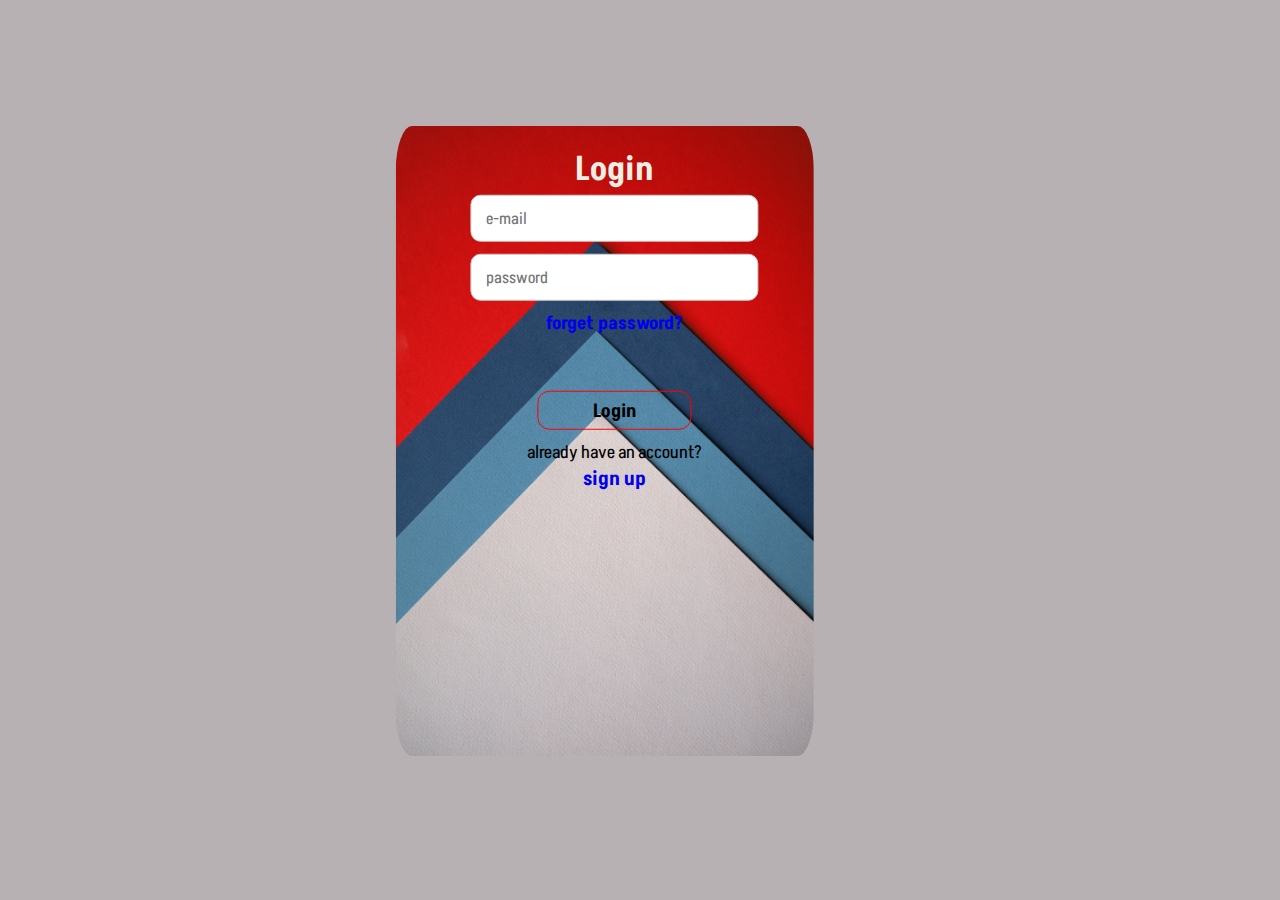
<file: index.html>
<!DOCTYPE html>
<html lang="en">

<head>
    <meta charset="UTF-8">
    <meta http-equiv="X-UA-Compatible" content="IE=edge">
    <meta name="viewport" content="width=device-width, initial-scale=1.0">
    <link rel="stylesheet" href="assest/style.css">
    <title>Document</title>
</head>

<body>

    <section class="container">
        <img src="andrej-lisakov-V2OyJtFqEtY-unsplash.jpg">
        <div class="form-container">
            <div class="form-content">
                <lable class="header">Login</lable>
                <form action="#">
                    <div>
                        <input  name="email" class="p" type="email" placeholder="e-mail" id="email">
                        <p class="error"></p>
                    </div>
                    <div>
                        <input  name="password"  class="p" type="password" placeholder="password" id="password">
                        <p class="error"></p>
                    </div>
                    <div>
                        <a href="#" id="forget-password"> forget password?</a>
                    </div>
                    <div>
                        <button   type="submit" class="log-but" id="login-form">Login</button>
                    </div>
                    <div>
                        <label> already have an account?</label>
                    </div>

                    <a href="#" id="sign-up"> sign up</a>

                </form>

            </div>
        </div>

    </section>
    <script src="script/script.js"></script>
</body>

</html>
</file>
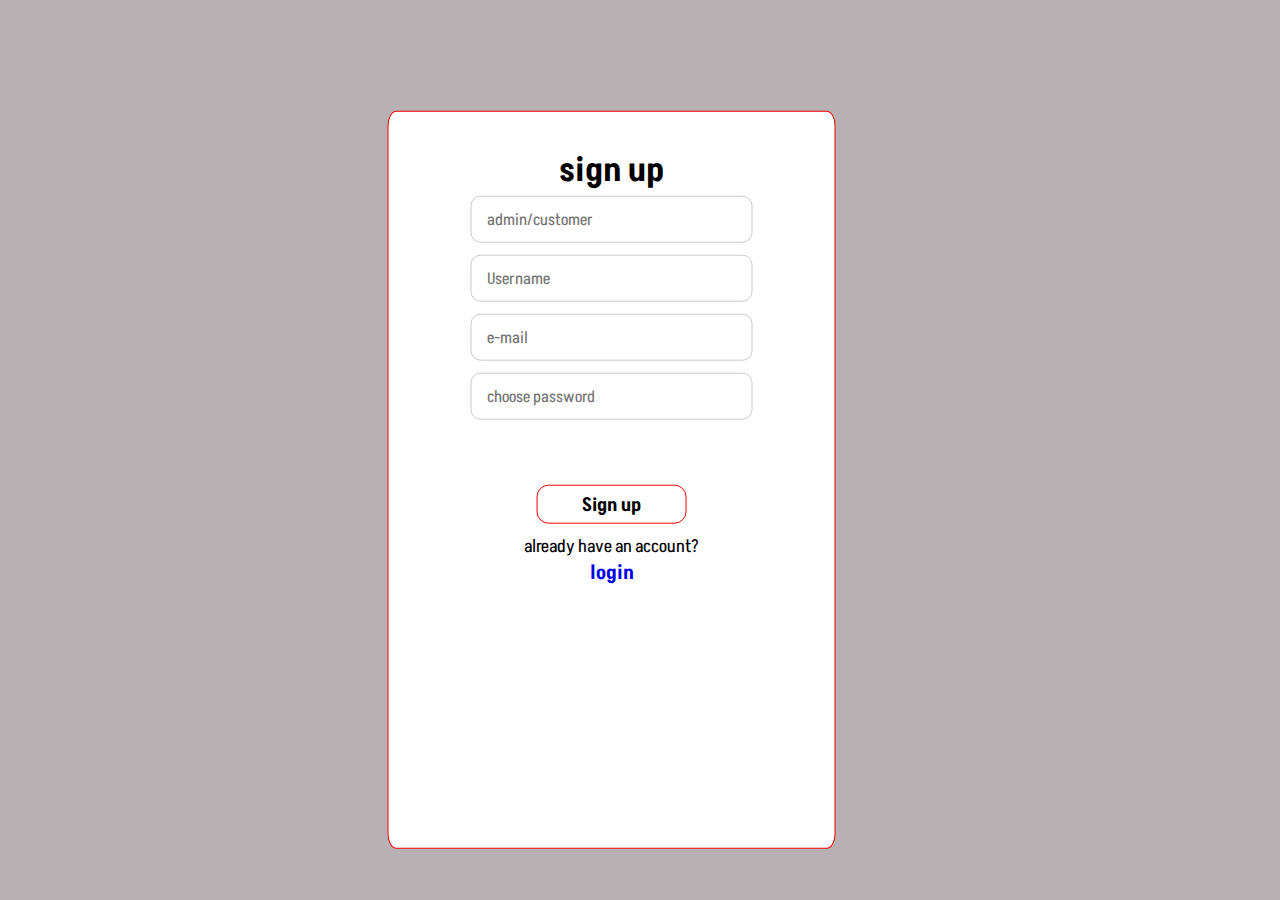
<file: signup.html>
<!DOCTYPE html>
<html lang="en">

<head>
    <meta charset="UTF-8">
    <meta http-equiv="X-UA-Compatible" content="IE=edge">
    <meta name="viewport" content="width=device-width, initial-scale=1.0">
    <link rel="stylesheet" href="assest/style.css">
    <title>Document</title>
</head>

<body>
    <section class="container">

        <div class="form-container2">
            <div class="form-content">
                <lable class="header1">sign up</lable>
                <form action="#">
                    <div>
                        <input  name="field" type="text" placeholder="admin/customer" id="name">
                        <p class="error"></p>
                    </div>
                    <div>
                        <input   name="field" type="text" placeholder="Username" id="name1">
                        <p class="error"></p>
                    </div>
                    <div>
                        <input   name="field" type="email" placeholder="e-mail" id="email">
                        <p class="error"></p>
                    </div>
                    <div>
                        <input  name="field" type="password" placeholder="choose password" id="password">
                        <p class="error"></p>
                    </div>

                    <div>
                        <button  type="submit" class="log-but" id="signup-form">Sign up</button>
                    </div>
                    <div>
                        <label> already have an account?</label>
                    </div>

                    <a href="#" id="LOG-IN"> login</a>

                </form>

            </div>
        </div>

    </section>
    <script src="script/signup.js"></script>
</body>

</html>
</file>
<file: assest/style.css>
@import url('https://fonts.googleapis.com/css2?family=Akshar&family=Anek+Gujarati&family=Hanuman&family=Kodchasan:wght@300&display=swap');

* {
    font-family: 'Akshar', sans-serif;
    padding: 0;
    margin: 0;
    width: 100%;
    box-sizing: border-box;

}

body {
    background-color: #B7B1B3;
}

.header {
    font-weight: 600;
    font-size: 34px;
    color: #eeeee4;
}

.header1 {
    font-weight: 600;
    font-size: 34px;
    color: black;
}

#forget-password:hover {
    text-decoration: underline;
}

input {
    width: 75%;
    height: 47px;
    margin-top: 2px;
    border-radius: 10PX;
    border: 1px solid #cacaca;
    padding: 0 15px;
    margin-bottom: 10px;
    font-size: 16.5px;

}

a {
    text-decoration: none;
    font-size: 18.5px;
    margin: 110px;
    font-weight: 600;
}

button {
    height: 39px;
    margin-top: 55px;
    margin-bottom: 10px;
    background-color: transparent;
    border-radius: 12PX;
    border: 1px solid red;
    font-size: 19px;
    font-weight: 600;
}


button:hover {
    background-color: red;
    color: white;
}

#sign-up,#LOG-IN {
    font-size: 20px;
    margin: 20px;
}

#sign-up:hover,#LOG-IN:hover {
    border: 2px solid darksalmon;
    padding: 0 35px;
    border-color: white;
    border-radius: 11PX;
    background-color: #551A8B;
    color: white;
    font-weight: 500;

}

.log-but {
    width: 40%;
}

.container {
    position: relative;
}

.form-container {
    width: 30%;
    box-sizing: border-box;
    transform: translate(110%, 42%);
    position: absolute;
    top: 0;
    color: black;
    text-align: center;
}

.form-container2 {
    width: 35%;
    box-sizing: border-box;
    transform: translate(86.5%, 15%);
    position: absolute;
    top: 0;
    color: black;
    text-align: center;
    background-color: white;
    height: 82vh;
    padding: 35px;
    border: 1.5px solid red;
    border-radius: 2%;
}

.container img {
    height: 70vh;
    width: 35%;
    border-radius: 7%;
    padding: 0 15px;
}


img {
    transform: translate(85%, 20%);

}

label {
    font-size: 18px;
}
</file>
